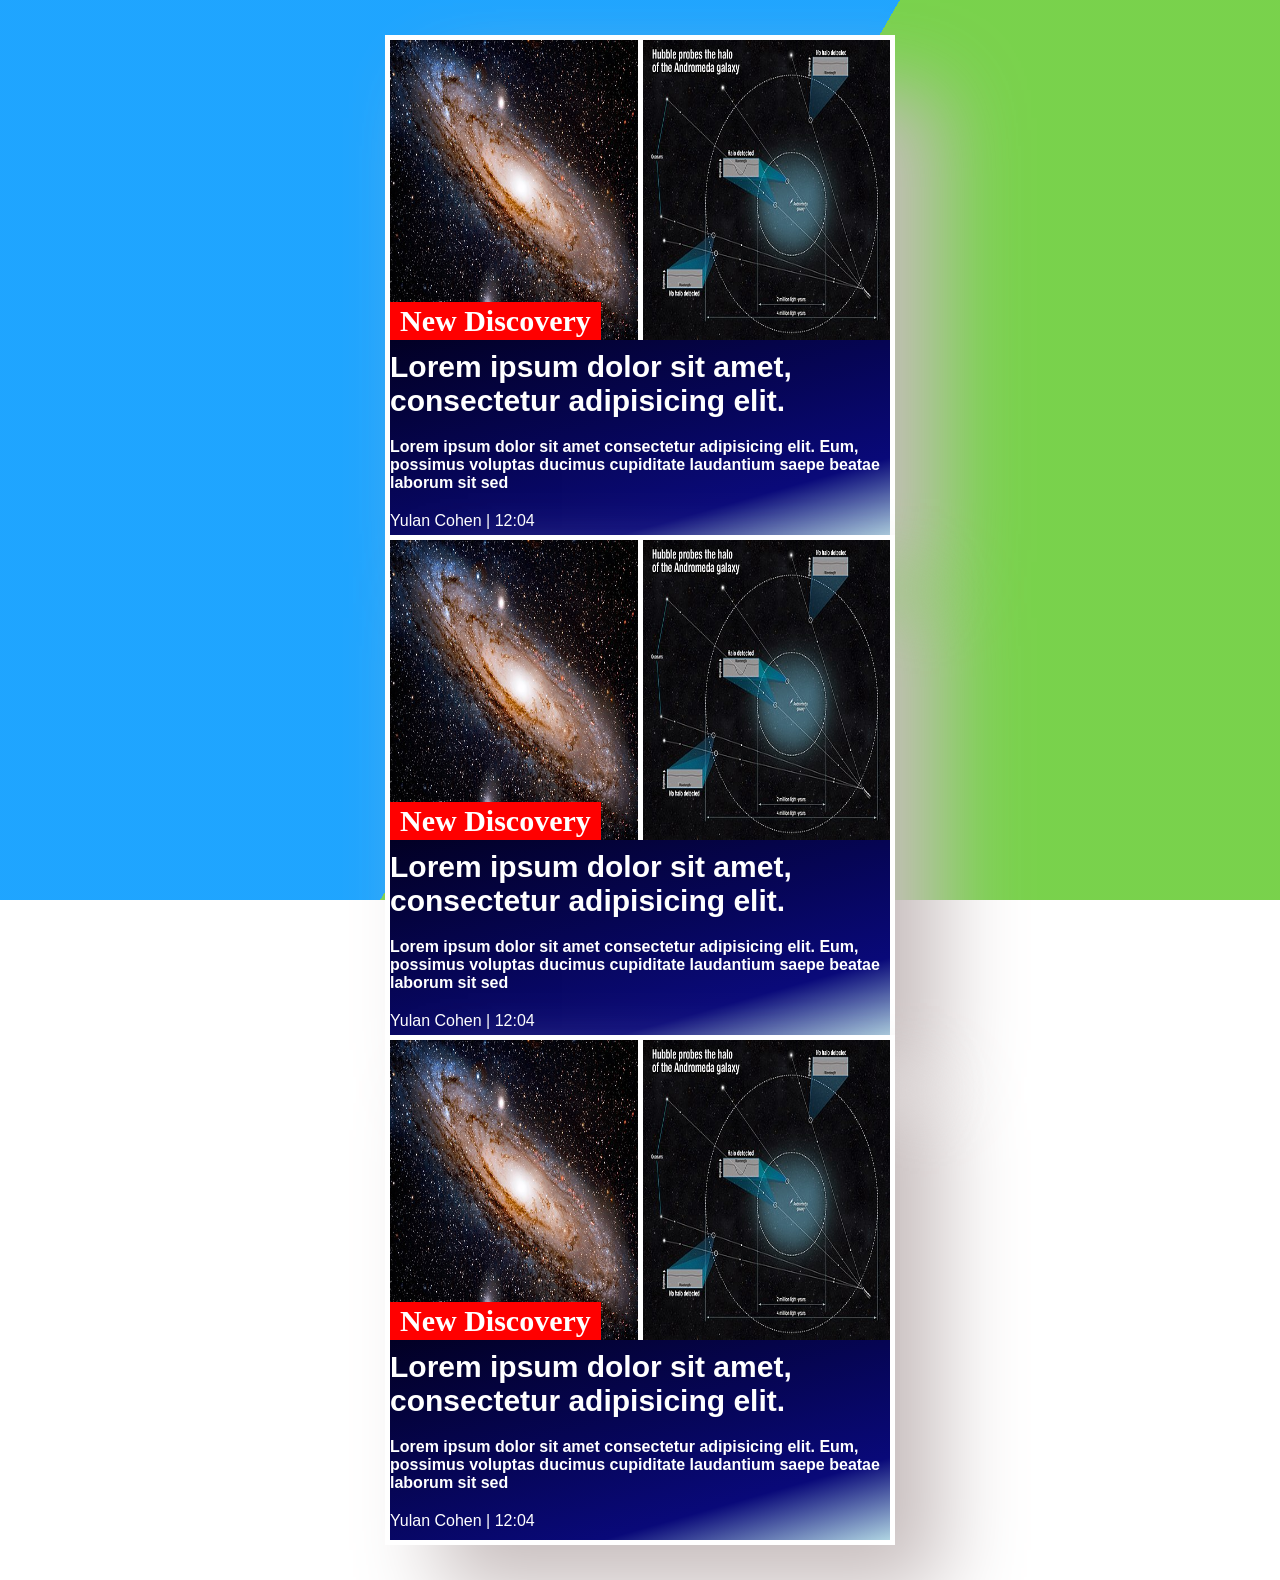
<file: 01-HTML-CSS/01-tags-classes/Vladi-Bykanov/index.html>
<!DOCTYPE html>
<html lang="en">
  <head>
    <meta charset="UTF-8" />
    <meta http-equiv="X-UA-Compatible" content="IE=edge" />
    <meta name="viewport" content="width=device-width, initial-scale=1.0" />
    <link rel="stylesheet" href="./style.css" />
    <title>calss assignment</title>
  </head>
  <body>
    <div class="bg"></div>
    <div class="bg bg2"></div>
    <div class="bg bg3"></div>
    <div class="container">
      <div class="photos-grid">
        <div id="red-box">
            New Discovery
        </div>
        <div class="photo" id="photo-1">
          <img
            src="./Andromeda_Galaxy_560mm_FL.jpg"
            alt=""
          />
        </div>
        <div class="photo">
          <img
            src="./440px-Hubble_Finds_Giant_Halo_Around_the_Andromeda_Galaxy.jpg"
            alt=""
          />
        </div>
      </div>
      <div class="text-grid">
        <h1>
          Lorem ipsum dolor sit amet, consectetur adipisicing elit.
        </h1>
        <h4>
            Lorem ipsum dolor sit amet consectetur adipisicing elit. Eum, possimus voluptas ducimus cupiditate laudantium saepe beatae laborum sit sed
        </h4>
        <footer>
            Yulan Cohen | 12:04
        </footer>
      </div>
    </div>
    <div class="container">
      <div class="photos-grid">
        <div id="red-box">
            New Discovery
        </div>
        <div class="photo" id="photo-1">
          <img
            src="./Andromeda_Galaxy_560mm_FL.jpg"
            alt=""
          />
        </div>
        <div class="photo">
          <img
            src="./440px-Hubble_Finds_Giant_Halo_Around_the_Andromeda_Galaxy.jpg"
            alt=""
          />
        </div>
      </div>
      <div class="text-grid">
        <h1>
          Lorem ipsum dolor sit amet, consectetur adipisicing elit.
        </h1>
        <h4>
            Lorem ipsum dolor sit amet consectetur adipisicing elit. Eum, possimus voluptas ducimus cupiditate laudantium saepe beatae laborum sit sed
        </h4>
        <footer>
            Yulan Cohen | 12:04
        </footer>
      </div>
    </div>
    <div class="container">
      <div class="photos-grid">
        <div id="red-box">
            New Discovery
        </div>
        <div class="photo" id="photo-1">
          <img
            src="./Andromeda_Galaxy_560mm_FL.jpg"
            alt=""
          />
        </div>
        <div class="photo">
          <img
            src="./440px-Hubble_Finds_Giant_Halo_Around_the_Andromeda_Galaxy.jpg"
            alt=""
          />
        </div>
      </div>
      <div class="text-grid">
        <h1>
          Lorem ipsum dolor sit amet, consectetur adipisicing elit.
        </h1>
        <h4>
            Lorem ipsum dolor sit amet consectetur adipisicing elit. Eum, possimus voluptas ducimus cupiditate laudantium saepe beatae laborum sit sed
        </h4>
        <footer>
            Yulan Cohen | 12:04
        </footer>
      </div>
    </div>
  </body>
</html>
</file>
<file: 01-HTML-CSS/01-tags-classes/Vladi-Bykanov/style.css>
* {
    margin: 0;
    padding: 0;
}

body {
    /* height: 100vh; */
    width: 100vw;
    display: flex;
    flex-direction: column;
    align-items: center;
    justify-content: center;
    padding: 40px 0;
}

.container {
    /* margin-top: 1%; */
    color: white;
    width: 500px;
    height: 500px;
    outline: 5px solid white;
    display: flex;
    flex-direction: column;
    /* contain: content; */
    box-shadow: 50px 50px 80px #c7bdbd;
}

#red-box {
    background-color: red;
    position: absolute;
    margin-top: 262px;
    font-size: 30px;
    font-weight: bolder;
    color: white;
    padding: 2px 10px;
}

.photos-grid {
    /* border: 3px solid blue; */
    display: flex;
    justify-content: space-between;
    height: 60%;
}

.photo {
    width: 50%;
}

#photo-1{
    border-right: 5px solid white;
}

.photo img {
    width: 100%;
    height: 100%;
}

.text-grid {
    height: 40%;
    /* border: 3px solid green; */
    background: linear-gradient(164deg, rgba(2, 0, 36, 1) 0%, rgba(9, 9, 121, 1) 76%, rgba(175, 212, 226, 1) 100%);
    display: flex;
    flex-direction: column;
    justify-content: space-around;
    font-family: Verdana, Geneva, Tahoma, sans-serif;
}

.text-grid>h1 {
    font-size: 30px;
}


.bg {
    animation: slide 3s ease-in-out infinite alternate;
    background-image: linear-gradient(-60deg, #6c3 50%, #09f 50%);
    bottom: 0;
    left: -50%;
    opacity: .5;
    position: fixed;
    right: -50%;
    top: 0;
    z-index: -1;
}

.bg2 {
    animation-direction: alternate-reverse;
    animation-duration: 4s;
}

.bg3 {
    animation-duration: 5s;
}

@keyframes slide {
    0% {
        transform: translateX(-25%);
    }

    100% {
        transform: translateX(25%);
    }
}
</file>
